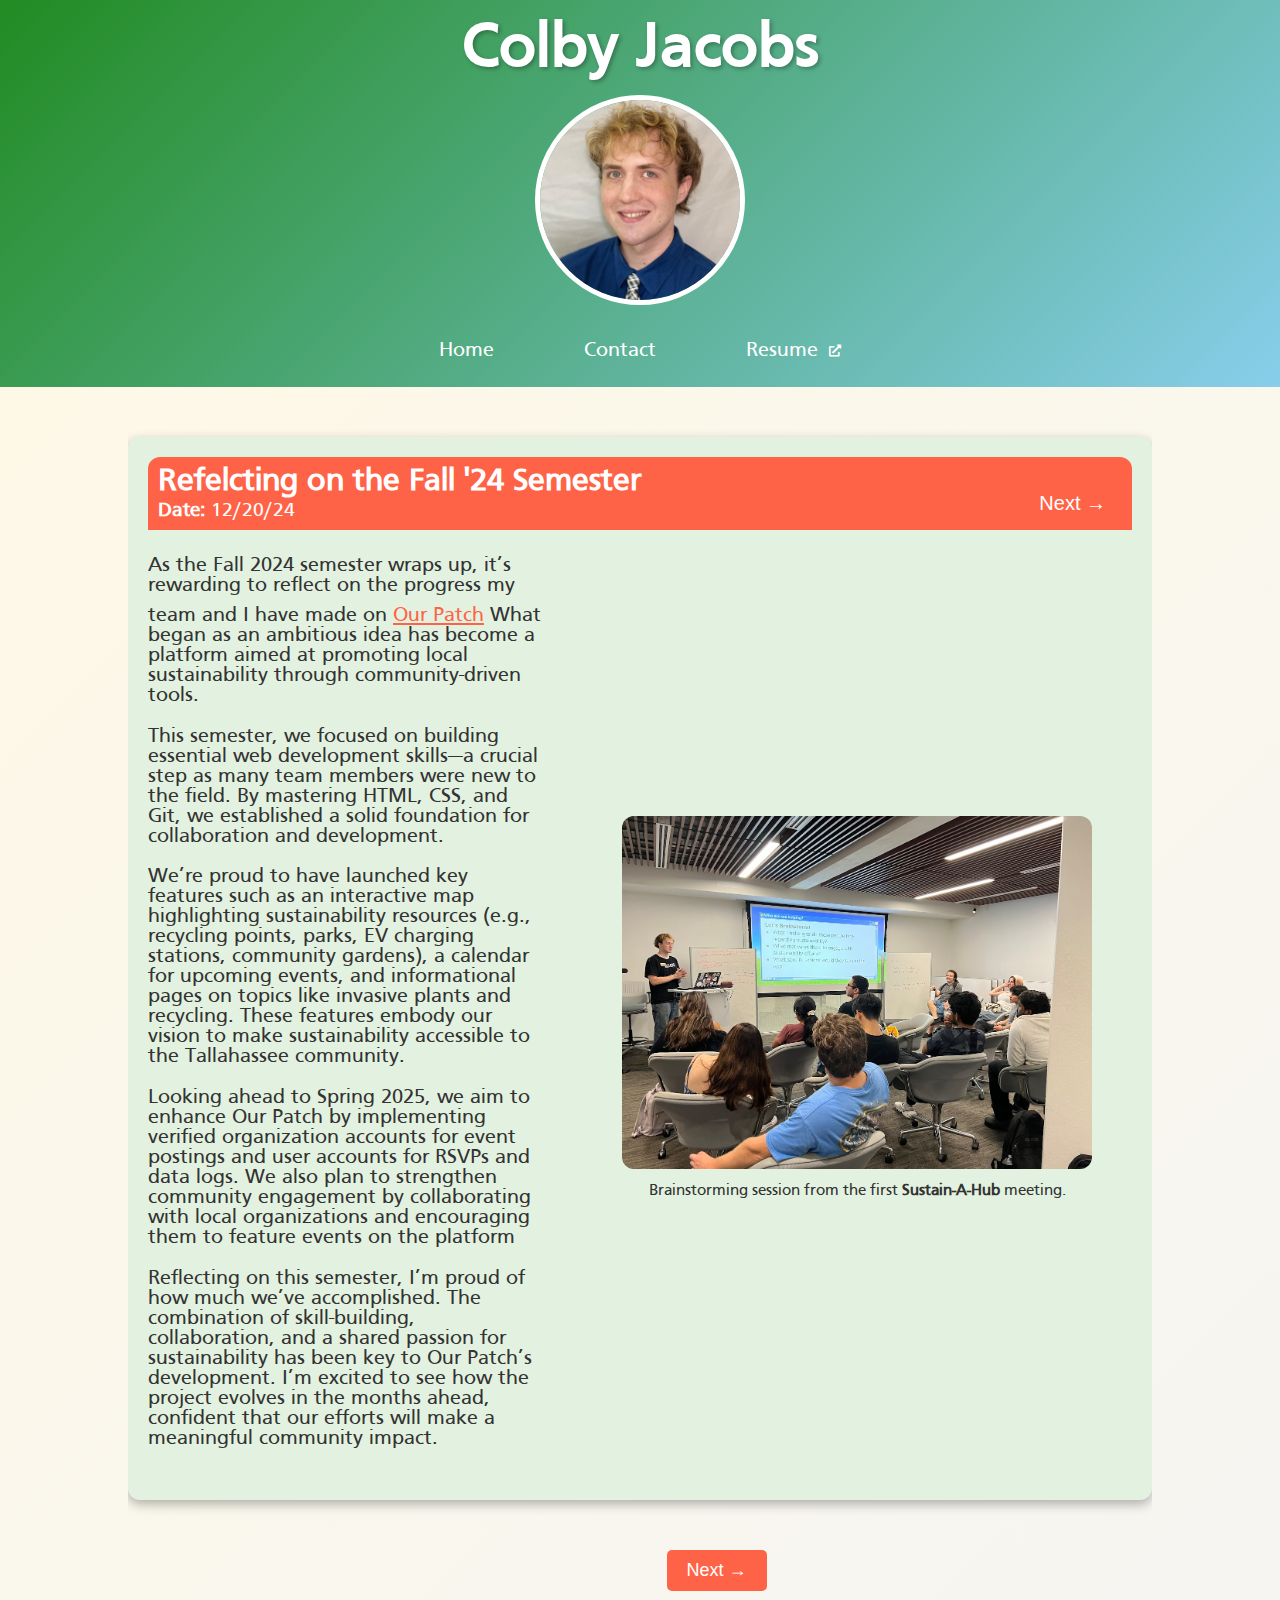
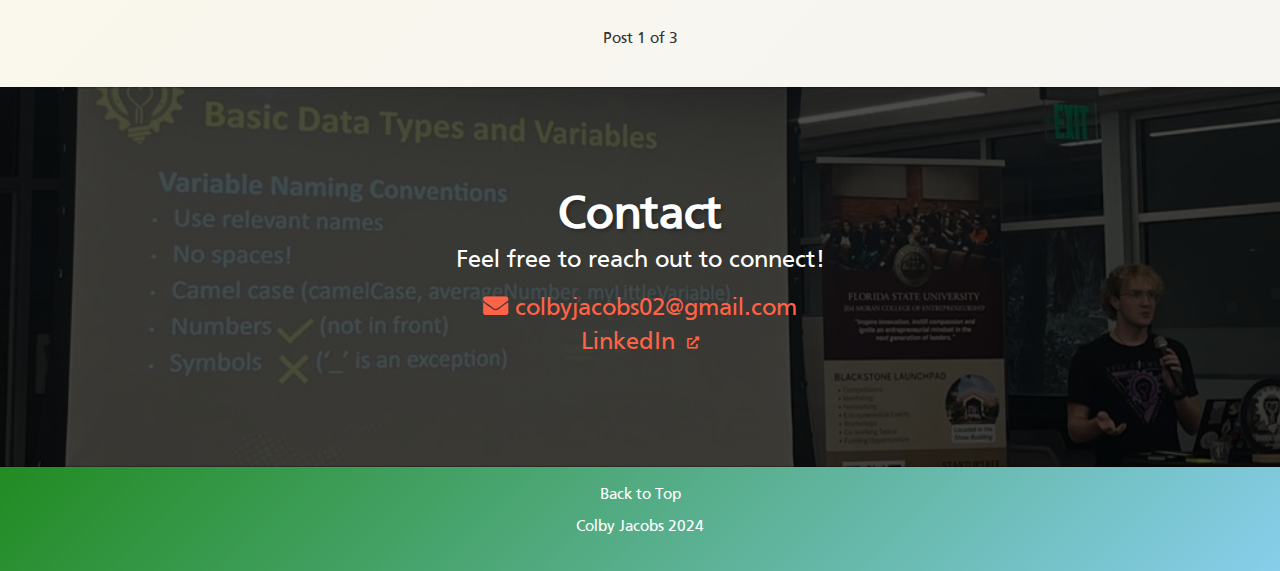
<file: blog.html>
<!DOCTYPE html>
<html lang="en">
<head>
    <meta charset="UTF-8">
    <meta name="viewport" content="width=device-width, initial-scale=1.0">
    <title>Colby Jacobs Blog</title>

    <!-- Favicon -->
    <link rel="icon" type="image/png" href="images/fishpfp.png" sizes="32x32">

    <!-- Open Graph Meta Tags for Social Media -->
    <meta property="og:title" content="Colby Jacobs Portfolio">
    <meta property="og:description" content="Colby Jacobs Portfolio">
    <meta property="og:image" content="images/profile.jpg">
    <meta property="og:url" content="https://coblyjobly.github.io">

    <!-- Twitter Card Meta Tags -->
    <meta name="twitter:card" content="summary_large_image">
    <meta name="twitter:title" content="Colby Jacobs Portfolio">
    <meta name="twitter:description" content="Colby Jacobs Portfolio">
    <meta name="twitter:image" content="images/profile.jpg">

    <!-- Apple Touch Icon -->
    <link rel="apple-touch-icon" href="images/profile.jpg">

    <link rel="stylesheet" href="styles.css">
    <link rel="stylesheet" href="https://use.fontawesome.com/releases/v5.15.3/css/all.css">
</head>
<body>
    <div id="top"></div>
    <header>
        <div class="container">
            <h1>Colby Jacobs</h1>
            <img src="images/profile.jpg" alt="Profile Picture of Colby Jacobs" class="profile-picture">
            <nav>
                <ul>
                    <li style="clear: left;"><a href="index.html">Home</a></li>
                    <li style="clear: left;"><a href="#contact">Contact</a></li>
                    <li style="clear: left;"><a href="cjacobs-resume-web.pdf" target="_blank">Resume <i class="fas fa-external-link-alt"></i></a></li>
                </ul>
            </nav>
        </div>
    </header>

    <main>
        <div class="container">
            <div id="post-content" class="post-box"></div> 

            <div class="post-navigation">
                <button id="prev-post">← Previous</button>
                <button id="next-post">Next →</button>
            </div>
            <div id="post-counter"></div>
        </div>
    </main>

    <section id="contact" class="contact">
        <div class="contact-hero">
            <div class="container">
                <h2 style="margin: -10px 0 0 0;">Contact</h2>
                <p class="contacts">Feel free to reach out to connect!</p>
                <p class="contacts a"><a href="mailto:colbyjacobs02@gmail.com"><i class="fas fa-envelope"></i> colbyjacobs02@gmail.com</a></p>
                <p class="contacts a" style="margin: 0 0 -5px 0;"><a href="https://www.linkedin.com/in/colby-jacobs">LinkedIn <i class="fas fa-external-link-alt"></i></a></p>
            </div>
        </div>
    </section>

    <footer>
        <div class="container">
            <a href="#top" class="back-to-top">Back to Top</a>
            <p>Colby Jacobs 2024</p>
        </div>
    </footer>

    <script>
        let posts = [
            { title: 'Seminole Innovators Fall \'24 Kick-Off', date: '9/5/24', filename: 'post1.html' },
            { title: 'Beginning Development on Our Patch', date: '10/21/24', filename: 'post2.html' },
            { title: 'Refelcting on the Fall \'24 Semester', date: '12/20/24', filename: 'post3.html' }
        ];
        
        posts = posts.reverse();
        
        let currentPost = 0;
    
        async function loadPost(postName) {
            const response = await fetch(`_posts/${postName}`);
            if (!response.ok) {
                console.error('Error loading post:', response.statusText);
                return;
            }
            const html = await response.text();
            document.getElementById('post-content').innerHTML = html;
    
            // Attach event listeners to buttons inside the post content after loading it
            attachPostNavigationListeners();
        }
    
        function showPost(index) {
            if (index < 0 || index >= posts.length) return;
            currentPost = index;
            loadPost(posts[currentPost].filename);
    
            document.getElementById('post-counter').innerText = `Post ${currentPost + 1} of ${posts.length}`;
    
            document.getElementById('prev-post').style.visibility = currentPost > 0 ? 'visible' : 'hidden';
            document.getElementById('next-post').style.visibility = currentPost < posts.length - 1 ? 'visible' : 'hidden';
        }
    
        // Reattach event listeners to the buttons inside each post (after the post content is loaded)
        function attachPostNavigationListeners() {
            const prevPostTop = document.getElementById('prev-post-top');
            const nextPostTop = document.getElementById('next-post-top');
    
            if (prevPostTop) {
                prevPostTop.style.visibility = currentPost > 0 ? 'visible' : 'hidden';
                prevPostTop.addEventListener('click', () => showPost(currentPost - 1));
            }
            if (nextPostTop) {
                nextPostTop.style.visibility = currentPost < posts.length - 1 ? 'visible' : 'hidden';
                nextPostTop.addEventListener('click', () => showPost(currentPost + 1));
            }
        }
    
        window.onload = () => {
            showPost(currentPost); // Load the first post
    
            document.getElementById('prev-post').addEventListener('click', () => showPost(currentPost - 1));
            document.getElementById('next-post').addEventListener('click', () => showPost(currentPost + 1));
        };
    </script>
    
</body>
</html>
</file>
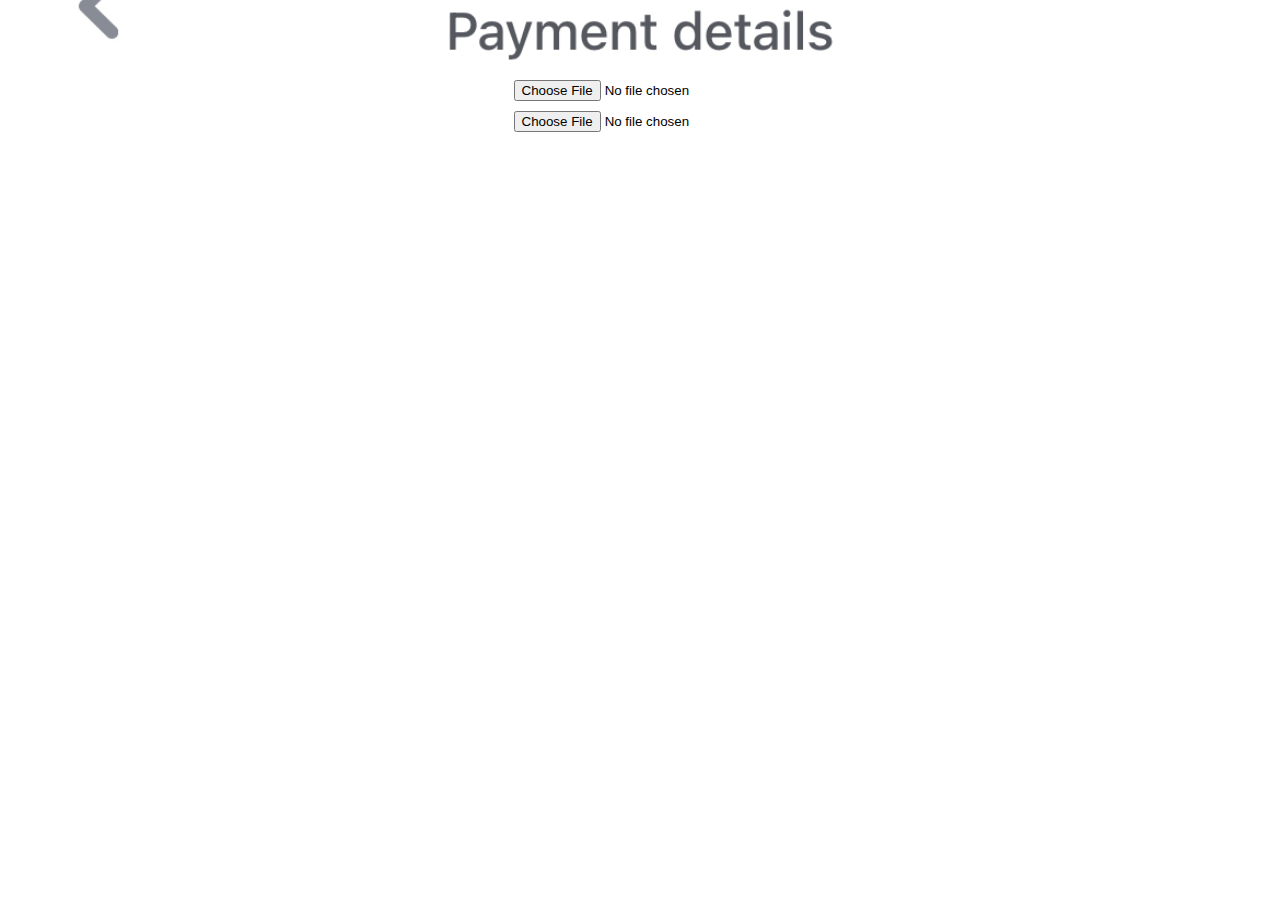
<file: imgtest/img.html>
<!DOCTYPE html>
<html lang="en">
<head>
    <meta charset="UTF-8">
    <meta name="viewport" content="width=device-width, initial-scale=1.0, user-scalable=no">
    <meta name="apple-mobile-web-app-capable" content="yes">
    <link rel="apple-touch-icon" href="icon.png">
    <title>Image Viewer</title>
    <style>
        * {
            margin: 0;
            padding: 0;
            box-sizing: border-box;
        }

        body, html {
            height: 100%;
            overflow: hidden; /* Lock horizontal scrolling */
        }

        .outer-container {
            height: 100vh;
            overflow: hidden; /* Prevent horizontal scrolling */
            position: relative;
        }

        .banner {
            width: 100%;
            height: 60px;
            background-image: url('banner.jpg'); /* Using banner.jpg as the banner image */
            background-size: cover;
            background-position: center;
            position: fixed;
            top: 0;
            left: 0;
            z-index: 10;
            display: flex;
            align-items: center;
            justify-content: center;
            transition: transform 0.5s ease;
        }

        .image-container {
            display: flex;
            justify-content: center;
            align-items: flex-start;
            height: 100vh;
            width: 100vw;
            overflow-x: hidden; /* Prevent horizontal scrolling */
            position: relative;
        }

        #initialImage {
            width: 100vw;
            height: calc(100vh - 15px); /* Adjust height to add space above the iPhone bottom bar */
            object-fit: cover; /* Ensure the image scales to fill */
            position: absolute;
            top: 0;
            left: 0;
            z-index: 4; /* Position below the banner and above any background */
            display: none; /* Hidden until a user uploads an image */
            padding-bottom: 15px; /* Add padding to prevent iPhone bottom bar overlap */
        }

        .new-image-wrapper {
            position: absolute;
            top: 0;
            width: 100vw;
            transition: transform 0.5s ease;
            z-index: 5; /* Ensure it overlays the initial image */
            display: flex;
            flex-direction: column;
            background-color: white; /* White background to cover initial image */
            padding-top: 60px; /* Adds white space under the banner for the new image only */
            overflow-y: auto; /* Enable vertical scrolling */
            -webkit-overflow-scrolling: touch; /* Smooth scrolling on iOS */
        }

        #displayImage {
            width: 100vw; /* Ensure the new image fills the screen horizontally */
            height: auto; /* Adjust height to maintain aspect ratio */
            display: none; /* Hidden until upload */
            margin-bottom: 15px; /* Add a small white space at the bottom for slight scrolling */
        }

        .toggle-button {
            position: absolute;
            top: 0;
            left: 0;
            width: 60px;
            height: 60px;
            background: transparent;
            border: none;
            cursor: pointer;
        }

        /* Style for image upload inputs to keep them below the banner */
        .image-inputs {
            position: relative;
            z-index: 11; /* Ensure above images */
            margin-top: 80px; /* Push below the banner */
            display: flex;
            flex-direction: column;
            align-items: center;
            gap: 10px;
        }

        #imageInput, #initialImageInput {
            display: block;
        }
    </style>
</head>
<body>
    <!-- Banner with hidden toggle button -->
    <div class="banner" id="banner">
        <button class="toggle-button" onclick="toggleImage()"></button>
    </div>
    
    <div class="outer-container">
        <div class="image-container" id="imageContainer">
            <img id="initialImage" alt="Initial Image"> <!-- Initially hidden until user uploads a default image -->
            
            <!-- Wrapper for the new image with a white background for additional padding -->
            <div class="new-image-wrapper" id="newImageWrapper">
                <img id="displayImage" alt="Uploaded Image">
            </div>
            
            <!-- File inputs for initial and new images, positioned below the banner -->
            <div class="image-inputs">
                <input type="file" id="initialImageInput" accept="image/*" title="Upload Default Image">
                <input type="file" id="imageInput" accept="image/*" title="Upload New Image">
            </div>
        </div>
    </div>

    <script>
        // Function to toggle the display of the new image and banner
        function toggleImage() {
            const newImageWrapper = document.getElementById("newImageWrapper");
            const banner = document.getElementById("banner");
            const imageContainer = document.getElementById("imageContainer");
            const initialImage = document.getElementById("initialImage");

            if (newImageWrapper.style.transform === "translateX(100vw)") {
                newImageWrapper.style.transform = "translateX(0)";
                banner.style.transform = "translateX(0)";
                imageContainer.style.overflowY = "auto"; // Enable vertical scrolling for the new image only
                initialImage.style.display = "none"; // Hide the initial image
            } else {
                newImageWrapper.style.transform = "translateX(100vw)";
                banner.style.transform = "translateX(100vw)";
                imageContainer.style.overflowY = "hidden"; // Disable vertical scrolling for the initial image
                initialImage.style.display = "block"; // Show the initial image without extra white space
            }
        }

        // JavaScript for handling new image upload
        document.getElementById("imageInput").addEventListener("change", function(event) {
            const file = event.target.files[0];
            if (file) {
                const reader = new FileReader();
                reader.onload = function(e) {
                    const img = document.getElementById("displayImage");
                    img.src = e.target.result;
                    img.style.display = "block"; // Show the new uploaded image

                    // Hide the image input and show the banner
                    document.getElementById("imageInput").style.display = "none";
                    document.getElementById("banner").style.display = "flex"; // Show banner
                    document.getElementById("imageContainer").style.overflowY = "auto"; // Enable scrolling for new image only
                };
                reader.readAsDataURL(file);
            }
        });

        // JavaScript for handling initial image upload
        document.getElementById("initialImageInput").addEventListener("change", function(event) {
            const file = event.target.files[0];
            if (file) {
                const reader = new FileReader();
                reader.onload = function(e) {
                    const img = document.getElementById("initialImage");
                    img.src = e.target.result;
                    img.style.display = "block"; // Show the uploaded initial image

                    // Hide the initial image input button
                    document.getElementById("initialImageInput").style.display = "none";
                };
                reader.readAsDataURL(file);
            }
        });
    </script>
</body>
</html>
</file>
<file: styles.css>
html {
    scroll-behavior: smooth;
}

@font-face {
    font-family: 'Frutiger';
    src: url('Frutiger.ttf') format('truetype'); 
    font-weight: normal;
    font-style: normal;
}

body {
    font-family: 'Frutiger', Arial, Helvetica, sans-serif; /* Fallbacks */
    background: linear-gradient(135deg, #FFF9E5, #F4F4F4); /* Light Cream to a lighter background */
    color: #333;
    margin: 0;
    padding: 0;
}

.container {
    width: 80%;
    margin: auto;
    overflow: hidden;
}

header {
    background: linear-gradient(135deg, #228B22, #87CEEB); /* Forest Green to Sky Blue */
    color: white;
    padding: 10px 0;
}

header .container {
    display: flex;
    flex-direction: column;
    align-items: center;
    justify-content: center; /* Ensures the content is centered vertically */
    text-align: center;
}

.profile-picture {
    width: 200px;
    height: 200px;
    border-radius: 50%;
    object-fit: cover;
    margin-top: 10px;
    margin-bottom: 20px; /* Adds space below the image */
    border: 5px solid #ffffff;
}

header h1 {
    text-align: center;
    font-size: 4em;
    margin: 10px 0 5px 0;
    text-shadow: 2px 2px 4px rgba(0, 0, 0, 0.3); /* Text shadow for depth */
}

header h2, h2 {
    text-align: center;
    font-size: 3em; /* Ensuring consistent header size */
    text-shadow: 2px 2px 4px rgba(0, 0, 0, 0.3); /* Text shadow for depth */
}

nav {
    text-align: center;
}

nav ul {
    list-style-type: none;
    display: flex;
    justify-content: center; /* Centers the nav items */
    gap: 60px; /* Adds space between the links */
    clear: left;   
    padding: 0;
}

nav ul li a {
    padding: 10px 15px;
    text-decoration: none;
    color: white;
    font-size: 1.3em;
    transition: background-color 0.3s, color 0.3s; /* Smooth transition for hover effects */
}

nav ul li a:hover {
    background-color: #FF6347; /* Salmon Pink accent color */
    color: #FFF9E5; /* Light Cream text */
    border-radius: 5px; /* Rounded corners for the hover effect */
}

.fa-external-link-alt {
    font-size: 12px; /* Adjust the size of the icon */
    margin-left: 5px; /* Space between the text and icon */
    vertical-align: middle; /* Align with the text */
}

.about .container {
    display: flex;
    flex-direction: column;
    align-items: center;
}

.about-content {
    display: flex;
    justify-content: space-between;
    width: 100%;
    max-width: 1200px; /* Ensures a reasonable max width for the content */
}

.about-text {
    width: 65%; /* Allocating 65% width to the text */
    text-align: left;
    margin-bottom: 50px; /* Increased space below the about text */
    margin-right: 150px;
    font-size: 23px;
}

.skills-container {
    display: flex; /* Use flexbox for the container */
    flex-direction: column; /* Column layout for header and lists */
    align-items: center; /* Center-align items */
    background-color: #e0f7e0; /* Light green background */
    padding: 10px; /* Padding around the skills section */
    border-radius: 12px; /* Rounded corners for aesthetics */
    margin-top: 30px; /* Space above the skills section */
    margin-bottom: 50px;
    box-shadow: 0 4px 10px rgba(0, 0, 0, 0.2); /* Box shadow for depth */
}

.skills-header {
    font-size: 2em; /* Adjust size for skills header */
    margin-bottom: 10px; /* Space below the header */
}

.skills-lists {
    display: flex; /* Flexbox for the lists */
    justify-content: space-between; /* Distribute space evenly between lists */
    width: 100%; /* Full width for alignment */
    margin-top: 10px; /* Space above the lists */
}
.lang-lists {
    display: flex; /* Use flexbox for layout */
    justify-content: space-between; /* Space between the lists */
    width: 100%; /* Full width for alignment */
    margin-top: 10px; /* Space above the lists */
}

.lang-lists .about-skills {
    flex: 1; /* Each list takes equal space */
    margin-right: 8px; /* Space between the two lists */
}

.lang-lists .about-skills:last-child {
    margin-right: 17px; /* No margin on the last list */
}

.about-skills {
    list-style-type: none; /* Remove default bullet points */
    margin: 0 20px; /* Space between the lists */
    padding: 0; /* Remove default padding */
    flex: 1; /* Allow lists to grow equally */
    font-size: 21px;
}

.about-skills li {
    margin-bottom: 15px; /* Add spacing between each skill */
    padding: 8px 12px;
    background-color: #f0f7f0; /* Light green background */
    border: 1px solid #228B22; /* Subtle Forest Green border */
    border-radius: 5px;
    transition: background-color 0.3s, color 0.3s; /* Smooth transition for hover effects */
}

.hero {
    padding: 20px 0;
    text-align: center;
    background: #f4f4f4;
}

.about, .contact, .projects {
    padding: 0px 0;
    text-align: center;
}

.projects {
    background-color: lightgreen; /* Background for projects section */
}

.project {
    display: flex;
    align-items: flex-start; /* Aligns content properly */
    background: #e3f2e0; /* Light background for project cards */
    margin: 50px 0;
    padding: 15px;
    border-radius: 12px; /* Rounded corners for cards */
    box-shadow: 0 4px 12px rgba(0, 0, 0, 0.3); /* Box shadow for cards */
    transition: transform 0.2s; /* Added background transition */
}

.project:hover,
.project.active{
    transform: translateY(-3px); /* Slightly raise effect on hover */
    background: linear-gradient(135deg, #e3f2e0 70%, #FF7F50 30%);
    transition: background 0.5s ease; /* Transition only when active */
}

.project-info {
    flex: 1; /* Text section takes remaining space */
    padding-right: 20px; /* Adds space between text and image */
    display: flex;
    flex-direction: column; /* Stacks the text and button vertically */
    justify-content: space-between; /* Distributes space between elements */
    transition: height 0.5s ease-in-out, opacity 0.5s ease-in-out; /* Smooth height transition */
    overflow: hidden; /* Hide overflow to prevent content from spilling out */
}

.project-timeframe {
    font-style: italic;
    color: #444444; /* Lighter black */
    margin-bottom: 10px;
}

.project-title {
    font-size: 1.6em;
    margin: 0 0 -5px 0; /* Space for visual separation */
}

.project-description {
    font-size: 1.3em;
    margin: 0 0 10px 0;
    text-align: left;
}

.project-description-li {
    font-size: 1.3em;
    margin: 0 0 8px 0;
    text-align: left;
}

.project-subheading {
    font-size: 1.4em;
    text-align: left;
}

.more-content {
    height: 0; /* Start collapsed */
    overflow: hidden; /* Prevent overflow */
    transition: height 0.5s ease-in-out; /* Smooth height transition */
}

.project-video {
    width: 100%; /* Make the video take full width */
    height: 360px; /* Set a fixed height */
    max-width: 600px; /* Set a maximum width to control the size */
    object-fit: cover; /* Ensures aspect ratio is maintained */
    border-radius: 12px; /* Matches the card's border radius */
}

.project-image {
    width: 50%; /* Ensure the image takes full width */
    height: auto; /* Maintain aspect ratio */
    max-width: 300px; /* Set a maximum width to control the size */
    margin: 0; /* Reset margin */
    display: block; /* Make sure the image behaves like a block element */
    border-radius: 12px; /* Matches the card's border radius */
}

.btn {
    display: inline-block;
    background: #32c5ff; /* Button background color */
    color: white;
    padding: 10px 15px;
    text-decoration: none;
    border-radius: 5px;
    transition: background 0.3s, transform 0.2s; /* Reduced movement on hover */
    margin-top: 20px; /* Adds spacing above the button */
}

.read-more-link {
    color: #FF6347; /* Link color */
    text-decoration: underline; /* Underline the text to indicate it's a link */
    cursor: pointer; /* Change cursor to pointer on hover */
    margin-top: 10px; /* Space above the link */
    display: inline-block; /* Allow spacing above */
}

.read-more-link:hover {
    text-decoration: none; /* Optionally remove underline on hover */
}

.btn:hover {
    background: #1f7699; /* Darker shade */
    transform: scale(1.03); /* Slightly grow on hover */
}

/* Contact section hero image styling */
.contact-hero {
    background-image: url('images/banner.jfif');
    background-size: cover;
    background-position: center;
    background-repeat: no-repeat;
    height: 380px; /* Adjust height for hero */
    position: relative;
    color: white; /* Ensures text is visible on the image */
    text-align: center;
}

.contact-hero .container {
    position: absolute; /* Make the container absolute to cover the hero */
    top: 0; /* Position at the top */
    left: 0; /* Position at the left */
    width: 100%; /* Full width */
    height: 100%; /* Full height */
    background-color: rgba(0, 0, 0, 0.7); /* Semi-transparent background for better text visibility */
    display: flex; /* Use flexbox for centering */
    flex-direction: column; /* Align items vertically */
    justify-content: center; /* Center items vertically */
    align-items: center; /* Center items horizontally */
}

.contacts {
    font-size: 25px;
    margin: 10px 0 10px 0;
}


.contacts a {
    color: #FF6347; /* Bright coral for links */
    text-decoration: none; /* Remove underline for cleaner look */
    transition: color 0.3s; /* Add transition for smooth hover effect */
}

.contacts a:hover {
    color: #87CEEB; /* Change color on hover to sky blue */
    text-decoration: underline; /* Optional: add underline on hover */
}

.back-to-top {
    color: white; /* Set the text color to white */
    text-decoration: none; /* Remove underline from link */
    display: block; /* Make it block to ensure it appears above other text */
    margin-bottom: 10px; /* Add space below the link */
    transition: color 0.3s; /* Smooth transition for color */
}

/* Optional: Color change on hover */
.back-to-top:hover {
    color: rgba(255, 255, 255, 0.8); /* Slightly change color on hover */
}

footer {
    background: linear-gradient(135deg, #228B22, #87CEEB); /* Forest Green to Sky Blue */
    color: white;
    padding: 20px;
    text-align: center;
}

.post-content {
    display: flex; /* Use flexbox for layout */
    justify-content: space-between; /* Space out text and image */
    align-items: center; /* Center items vertically */
}


.post-content .post-text {
    font-size: 1.3em;
    margin: 0 0 10px 0;
    text-align: left;
    flex: 1; /* Allow the text to take up available space */
    margin-right: 40px; /* Space between text and image */
}

.post-content .post-image {
    max-width: 550px; /* Set a maximum width to control the size */
    margin: 0; /* Reset margin */
    border-radius: 8px; /* Matches the card's border radius */
}

.post-content img {
    width: 100%; /* Make image responsive */
    height: auto; /* Maintain aspect ratio */
    border-radius: 12px; /* Matches the card's border radius */

}

.post-no-animation {
    display: flex;
    flex-direction: column; /* Stack children vertically */
    background: #e3f2e0;
    margin: 50px 0;
    padding: 20px;
    border-radius: 12px; /* Rounded corners for cards */
    box-shadow: 0 4px 12px rgba(0, 0, 0, 0.3); /* Box shadow for cards */
}

.post-header {
    background: #FF6347; /* Slightly different background for header */
    padding: 10px;
    border-radius: 12px 12px 0 0;
    margin-bottom: 5px; /* Space between header and content */
}

.post-header h1 {
    color: #ffffff;
    font-size: 2em;
    margin: 0; /* Remove default margin */
}

.post-header p {
    margin: 5px 0 0; /* Spacing for date */
}

.post-navigation {
    display: flex; /* Use flexbox for horizontal layout */
    justify-content: center; /* Center the buttons */
    margin-bottom: 40px; /* Add margin below the navigation */
}

.post-navigation button {
    background-color: #FF6347; /* Your desired button color */
    color: white; /* Text color */
    font-size: 18px; /* Adjust font size */
    padding: 10px 20px; /* Adjust padding for size */
    border: none; /* No border */
    border-radius: 5px; /* Rounded corners */
    cursor: pointer; /* Pointer cursor on hover */
    margin: 0 10px; /* Margin between buttons */
    transition: background-color 0.3s; /* Hover transition */
}

.post-navigation button:hover {
    background-color: #ff4f3c; /* Darker shade for hover */
    transform: scale(1.05); /* Slightly enlarge on hover */
}

#post-counter {
    text-align: center; /* Center the text */
    margin-bottom: 40px;
    width: 100%; /* Ensure the counter takes full width to center */
}

.figcap {
    margin-top: 10px;
    text-align: center;
}

.post-nav-top {
    display: flex;
    justify-content: right;
    margin-top: 10px;
    margin-bottom: -20px; /* Space between buttons and post title */
}

.post-nav-top button {
    font-size: 20px;
    color: white; /* Set the text color to white */
    text-decoration: none; /* Remove underline from link */
    display: block; /* Make it block to ensure it appears above other text */
    margin-bottom: 10px; /* Add space below the link */
    transition: color 0.3s;
    border: none;
    background: none;
}

.post-nav-top button:hover {
    color: rgba(255, 255, 255, 0.8);
}


/* Existing CSS code... */

/* Media Queries for Mobile Responsiveness */
@media (max-width: 768px) {
    body {
        font-size: 16px; /* Standardize font size for mobile */
    }

    header h1 {
        font-size: 2.5em; /* Smaller header size */
    }

    header h2, h2 {
        font-size: 2em; /* Smaller subheader size */
    }

    nav ul {
        flex-direction: column; /* Stack nav items vertically */
        gap: 20px; /* Space between items */
    }

    .profile-picture {
        width: 150px; /* Smaller profile picture */
        height: 150px; /* Maintain aspect ratio */
    }

    .about-content {
        flex-direction: column; /* Stack elements vertically on smaller screens */
    }

    .about-text {
        width: 100%; /* Full width for text */
        margin-right: 0; /* Remove right margin on smaller screens */
        font-size: 20px; /* Smaller font size for mobile */
    }

    .skills-header {
        font-size: 1.5em; /* Adjust header font size for mobile */
    }

    .about-skills {
        font-size: 16px; /* Even smaller font size for mobile */
        margin: 0 5px; /* Adjust horizontal spacing between skills */
        padding: 0; /* Reset padding if necessary */
    }

    .project {
        flex-direction: column; /* Stack elements for mobile */
        align-items: center; /* Center-align content */
        width: 100%; /* Make card take up 100% of the screen width */
        margin: 10px 0; /* Add vertical margin for spacing between cards */
        padding: 20px; /* Padding for spacing inside the card */
        box-sizing: border-box; /* Include padding and border in width calculation */
    }

    .post-no-animation {
        margin: 15px 0; /* Vertical spacing between posts */
        padding: 20px; /* Add padding for more internal space */
        width: 100%; /* Make post card take up 100% of the screen width */
        box-sizing: border-box; /* Include padding and border in width calculation */
    }

    .project-info {
        padding: 10px; /* Smaller padding */
        width: 100%; /* Full width */
        margin-bottom: 10px; /* Space below */
    }

    .project-title {
        font-size: 1.4em; /* Smaller title size */
    }

    .project-description {
        font-size: 1.1em; /* Smaller description size */
    }

    .project-image,
    .project-video {
        width: 100%; /* Full width for images/videos */
        max-width: 100%; /* Avoid overflow */
    }

    .project-image {
        margin: 10px 0; /* Add space above and below */
    }

    /* New styles for blog posts */
    .post-content {
        flex-direction: column; /* Stack text and image vertically */
        align-items: center; /* Center align */
        margin: 20px 0; /* Space around posts */
    }

    .post-content .post-text {
        font-size: 1.1em; /* Smaller font size for mobile */
        margin: 0 0 10px 0; /* Space below text */
        text-align: center; /* Center text on mobile */
        margin-right: 0; /* Remove margin right */
    }

    .post-content .post-image {
        max-width: 100%; /* Make image responsive */
        margin: 0; /* Reset margin */
    }

    .post-header {
        padding: 10px; /* Adjust padding */
    }

    .post-header h1 {
        font-size: 1.8em; /* Smaller header size */
    }

    .post-header p {
        font-size: 0.9em; /* Smaller date font size */
    }

    .post-navigation {
        flex-direction: column; /* Stack buttons vertically */
        margin-bottom: 20px; /* Adjust space below navigation */
    }

    .post-navigation button {
        font-size: 16px; /* Smaller button font size */
        padding: 8px 15px; /* Smaller padding for buttons */
        margin: 5px 0; /* Margin between buttons */
    }

    #post-counter {
        font-size: 1.2em; /* Adjust counter font size */
        margin-bottom: 20px; /* Adjust space below counter */
    }

    .figcap {
        font-size: 0.9em; /* Smaller caption font size */
    }

    .post-nav-top {
        justify-content: center; /* Center the navigation buttons */
    }

    .post-nav-top button {
        font-size: 18px; /* Adjust font size for buttons */
    }

    .contacts {
        font-size: 18px; /* Smaller font size for mobile */
    }
}
</file>
